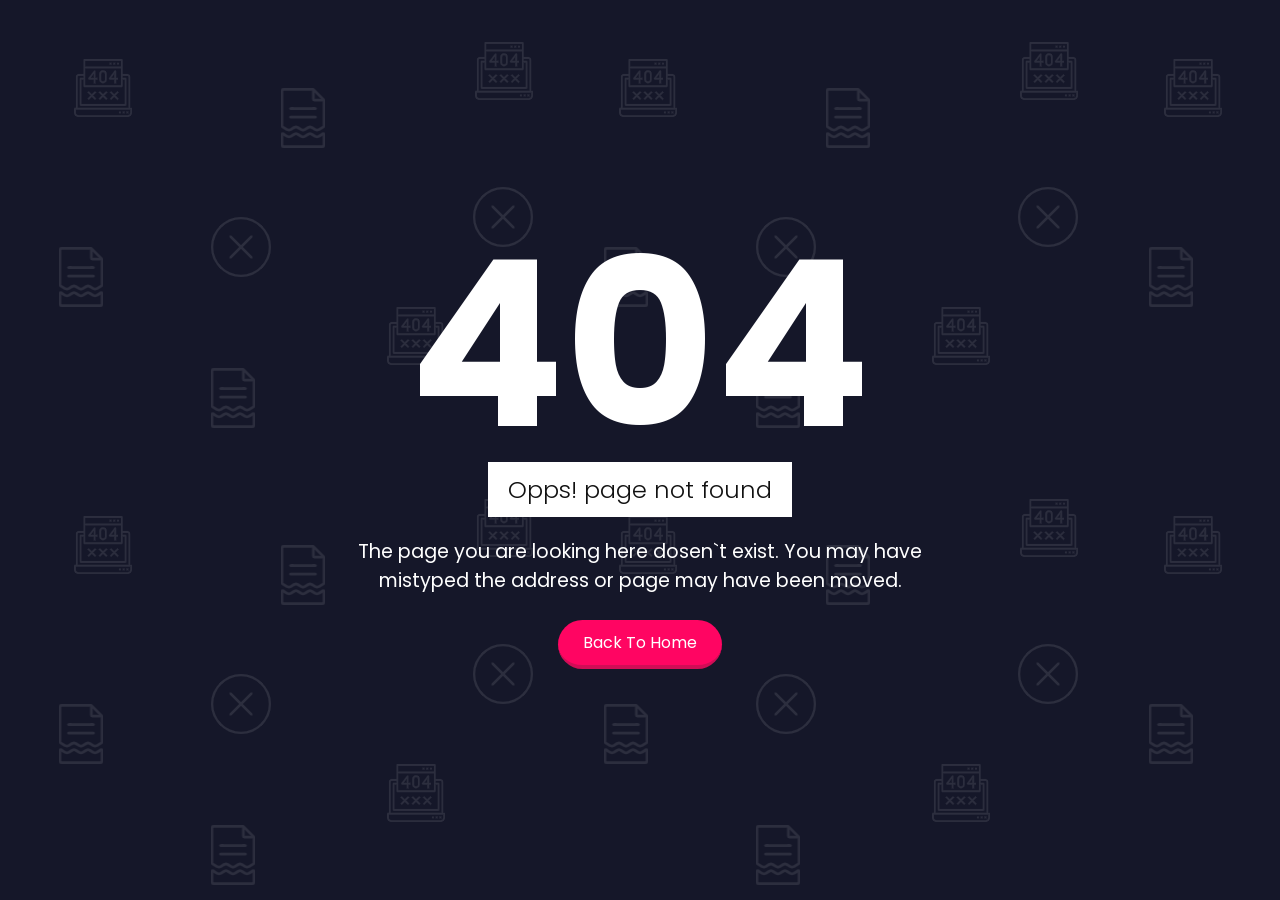
<file: Animation-2 404 Page Not Found _ Web Page Design using Html CSS & Vanilla Javascript Mousemove Parallax/index.html>
<!DOCTYPE html>
<html>
<head>
	<title>404 Page Error</title>
	<!-- Css here -->
	<link rel="stylesheet" type="text/css" href="./styles/css/master.css">
</head>
<body>
	<div id="container">
		<div class="content">
			<h2>404</h2>
			<h4>Opps! page not found</h4>
			<p>The page you are looking here dosen`t exist. You may have mistyped the address or page may have been moved.
			</p>
			<a href="#">Back To Home</a>
		</div>
	</div>

	<script type="text/javascript" src="./styles/js/master.js"></script>
</body>
</html>
</file>
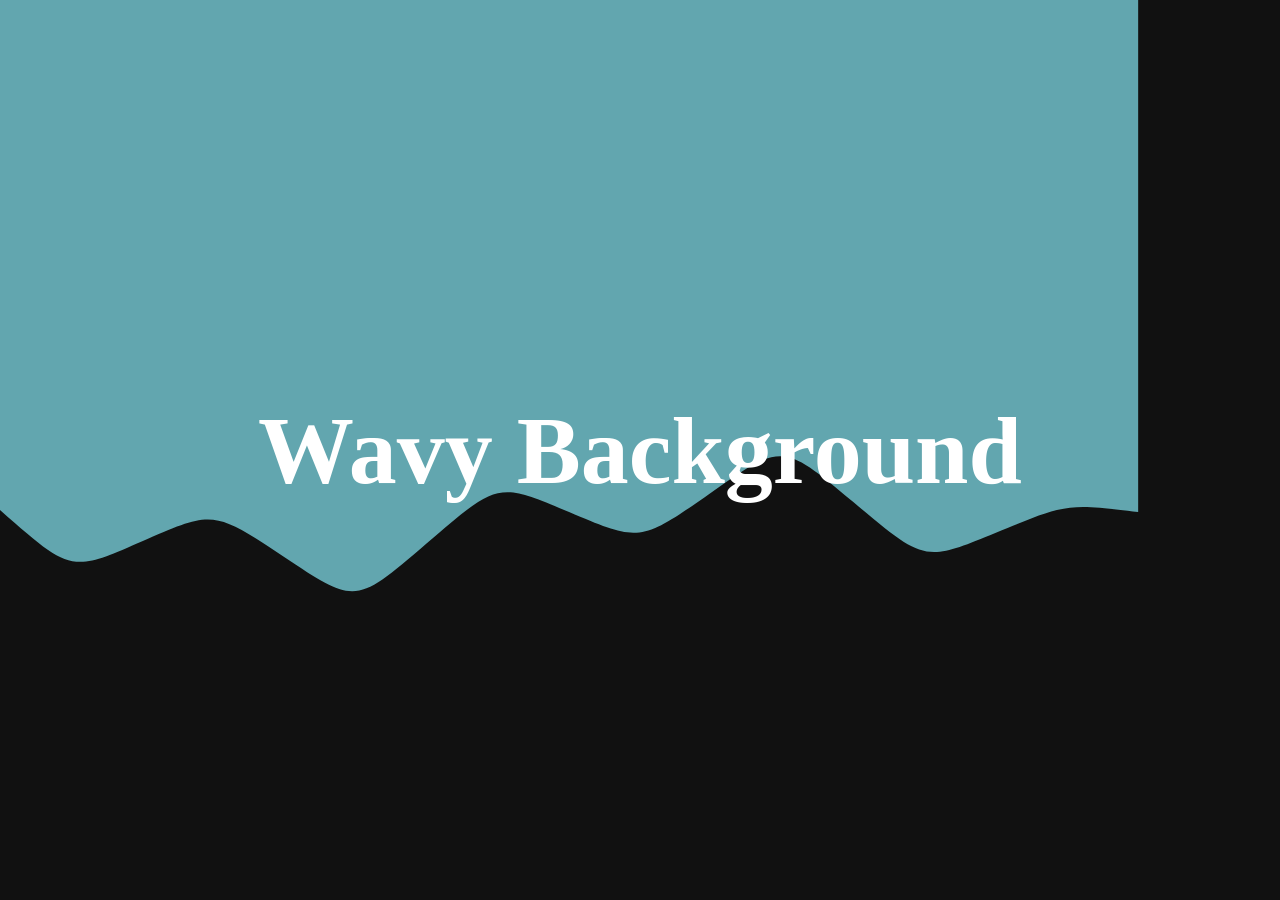
<file: Animation-3 Wavy Background/index.html>
<!DOCTYPE html>
<html>
<head>
	<title>Wavify</title>
	<!-- CSS -->
	<link rel="stylesheet" type="text/css" href="./styles/css/master.css">

</head>
<body>
	<section>
		<svg width="100%" height="100%" version="1.1" xmlns="http://www.w3.org/2000/svg"><defs></defs><path id="myID" d=""/></svg>
		<h2>Wavy Background</h2>
	</section>
	
	<!-- GSAP CDN -->
	<script src="https://cdnjs.cloudflare.com/ajax/libs/gsap/3.2.5/gsap.min.js" integrity="sha256-dGVGQNsKGrmq9K3SboxNKb22dHKCX4srU+4By9N3iLs=" crossorigin="anonymous"></script>
	<!-- JQUERY CDN -->
	<script src="https://code.jquery.com/jquery-3.4.1.js" integrity="sha256-WpOohJOqMqqyKL9FccASB9O0KwACQJpFTUBLTYOVvVU=" crossorigin="anonymous"></script>
	<!-- jquery.wavify.js -->
	<script type="text/javascript" src="./styles/js/jquery.wavify.js"></script>
	<!-- wavify.js -->
	<script type="text/javascript" src="./styles/js/wavify.js"></script>

	<!-- Inline JavaScript -->
	<script type="text/javascript">
				var myWave = $('#myID').wavify({
		  height: 550,
		  bones: 8	,
		  amplitude: 80,
		  color: '#62a6af',
		  speed: .25
		});

	</script>

</body>
</html>
</file>
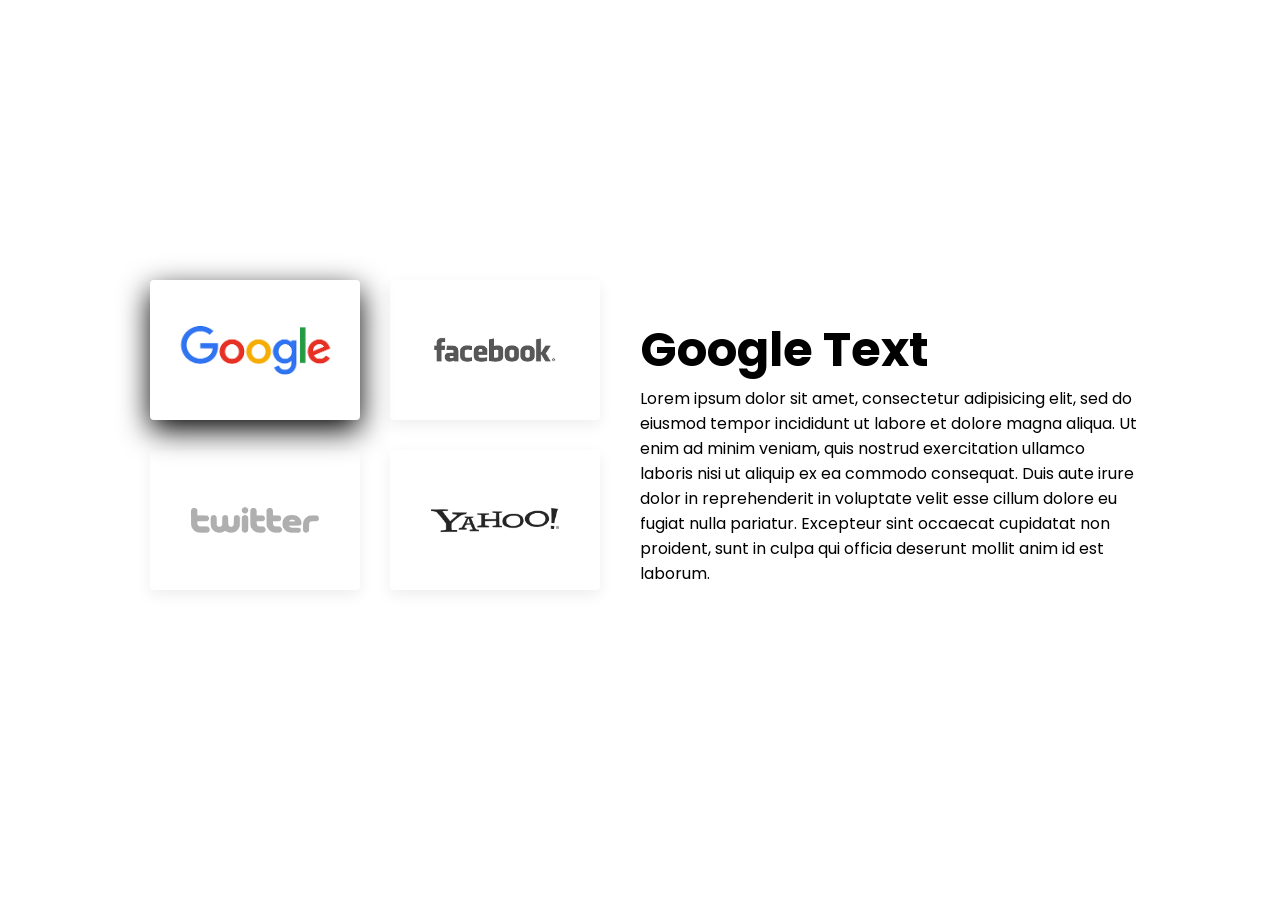
<file: Animation-4 Tabs using Vanilla JavaScript/index.html>
<!DOCTYPE html>
<html>
<head>
	<title>Vanilla JavaScript Tags</title>
	<link rel="stylesheet" type="text/css" href="./styles/css/master.css">
</head>
<body>

	<div class="custom-container">
		<div class="custom-icon">
			<div class="customIconBx active" data-id="content1">
				<img src="./styles/media/1.jpg" >
			</div>
			<div class="customIconBx" data-id="content2">
				<img src="./styles/media/2.jpg" >
			</div>
			<div class="customIconBx" data-id="content3">
				<img src="./styles/media/3.png" >
			</div>
			<div class="customIconBx" data-id="content4">
				<img src="./styles/media/4.jpg"
				>
			</div>
		</div>
		<div class="custom-content">
			<div class="customContentBx active" id="content1">
				<div>
					<div class="text">
						<h2>Google Text</h2>
						<p>
							Lorem ipsum dolor sit amet, consectetur adipisicing elit, sed do eiusmod
							tempor incididunt ut labore et dolore magna aliqua. Ut enim ad minim veniam,
							quis nostrud exercitation ullamco laboris nisi ut aliquip ex ea commodo
							consequat. Duis aute irure dolor in reprehenderit in voluptate velit esse
							cillum dolore eu fugiat nulla pariatur. Excepteur sint occaecat cupidatat non
							proident, sunt in culpa qui officia deserunt mollit anim id est laborum.
						</p>
					</div>
				</div>
			</div>
			<div class="customContentBx" id="content2">
				<div>
					<div class="text">
						<h2>Facebook Text</h2>
						<p>
							Lorem ipsum dolor sit amet, consectetur adipisicing elit, sed do eiusmod
							tempor incididunt ut labore et dolore magna aliqua. Ut enim ad minim veniam,
							quis nostrud exercitation ullamco laboris nisi ut aliquip ex ea commodo
							consequat. Duis aute irure dolor in reprehenderit in voluptate velit esse
							cillum dolore eu fugiat nulla pariatur. Excepteur sint occaecat cupidatat non
							proident, sunt in culpa qui officia deserunt mollit anim id est laborum.
						</p>
					</div>
				</div>
			</div>
			<div class="customContentBx" id="content3">
				<div>
					<div class="text">
						<h2>Twitter Text</h2>
						<p>
							Lorem ipsum dolor sit amet, consectetur adipisicing elit, sed do eiusmod
							tempor incididunt ut labore et dolore magna aliqua. Ut enim ad minim veniam,
							quis nostrud exercitation ullamco laboris nisi ut aliquip ex ea commodo
							consequat. Duis aute irure dolor in reprehenderit in voluptate velit esse
							cillum dolore eu fugiat nulla pariatur. Excepteur sint occaecat cupidatat non
							proident, sunt in culpa qui officia deserunt mollit anim id est laborum.
						</p>
					</div>
				</div>
			</div>
			<div class="customContentBx" id="content4">
				<div>
					<div class="text">
						<h2>Yahoo Text</h2>
						<p>
							Lorem ipsum dolor sit amet, consectetur adipisicing elit, sed do eiusmod
							tempor incididunt ut labore et dolore magna aliqua. Ut enim ad minim veniam,
							quis nostrud exercitation ullamco laboris nisi ut aliquip ex ea commodo
							consequat. Duis aute irure dolor in reprehenderit in voluptate velit esse
							cillum dolore eu fugiat nulla pariatur. Excepteur sint occaecat cupidatat non
							proident, sunt in culpa qui officia deserunt mollit anim id est laborum.
						</p>
					</div>
				</div>
			</div>
		</div>
	</div>
	<script type="text/javascript" src="./styles/js/master.js"></script>
	<script type="text/javascript" >
		// var customIconBx = document.querySelectorAll('.customIconBx');
		// var customContentBx = document.querySelectorAll('.customContentBx');
		// for (var i = 0; i < customIconBx.length; i++) {
		// 	customIconBx[i].addEventListener('mouseover',function(){
		// 		for (var i = 0; i < customContentBx.length; i++) {
		// 			customContentBx[i].className='customContentBx';
		// 		}
		// 		document.getElementById(this.dataset.id).className='customContentBx active';

		// 		for (var i = 0; i < customIconBx.length; i++) {
		// 			customIconBx[i].className = 'customIconBx';
		// 		}
		// 		this.className = 'customIconBx active';
		// 	})
		// }
	</script>
</body>
</html>
</file>
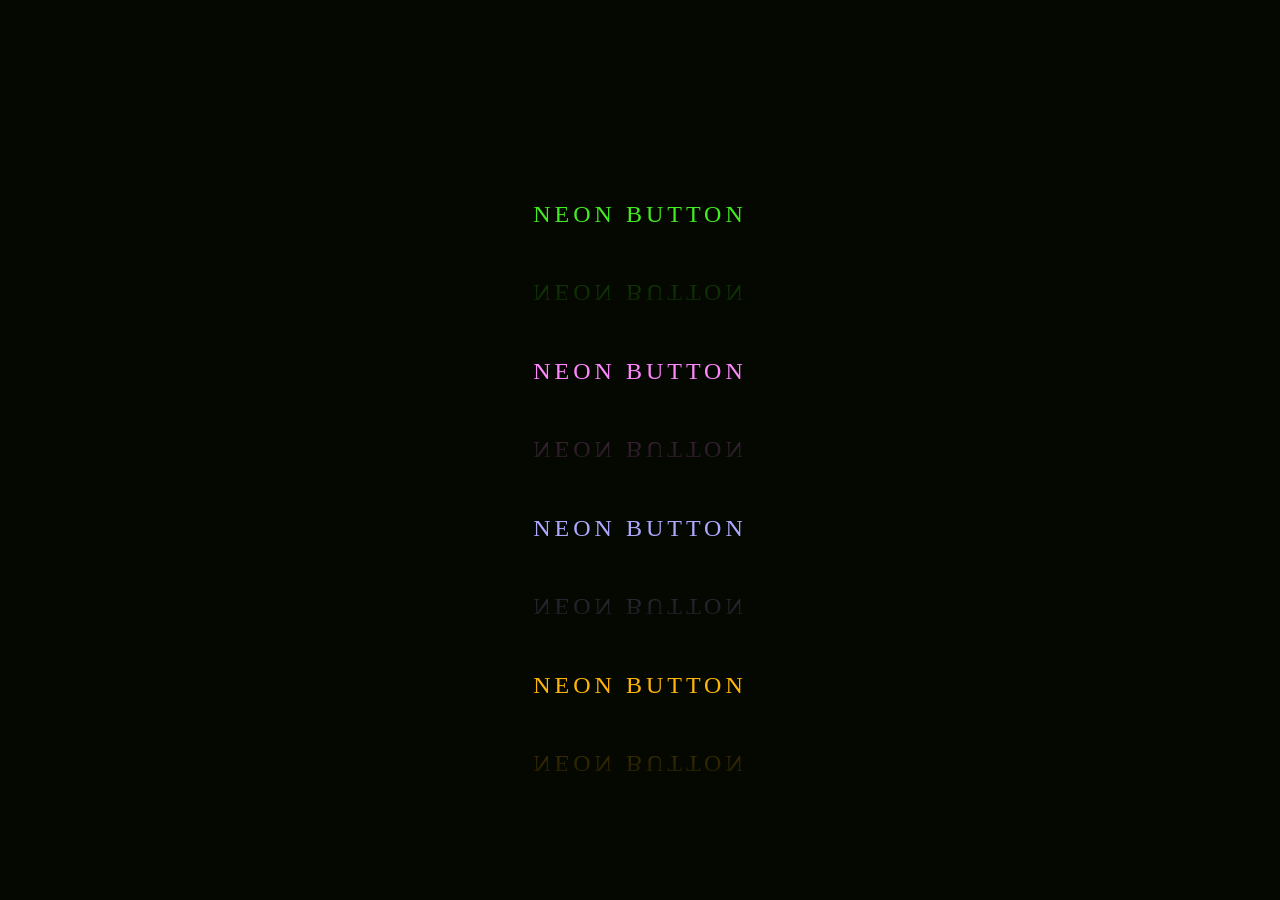
<file: Animation-5 Neon Light Button Animation Effects on Hover/index.html>
<!DOCTYPE html>
<html>
<head>
	<title>Neon Light Button Hover Effects</title>
	<link rel="stylesheet" type="text/css" href="./styles/css/master.css">
</head>
<body>
	<div class="customButton">
		<a href="">
			<span></span>
			<span></span>
			<span></span>
			<span></span>
			Neon Button
		</a>
		<a href="">
			<span></span>
			<span></span>
			<span></span>
			<span></span>
			Neon Button
		</a>
		<a href="">
			<span></span>
			<span></span>
			<span></span>
			<span></span>
			Neon Button
		</a>
		<a href="">
			<span></span>
			<span></span>
			<span></span>
			<span></span>
			Neon Button
		</a>
	</div>
	
	<script type="text/javascript" src="./styles/js/master.js"></script>
</body>
</html>
</file>
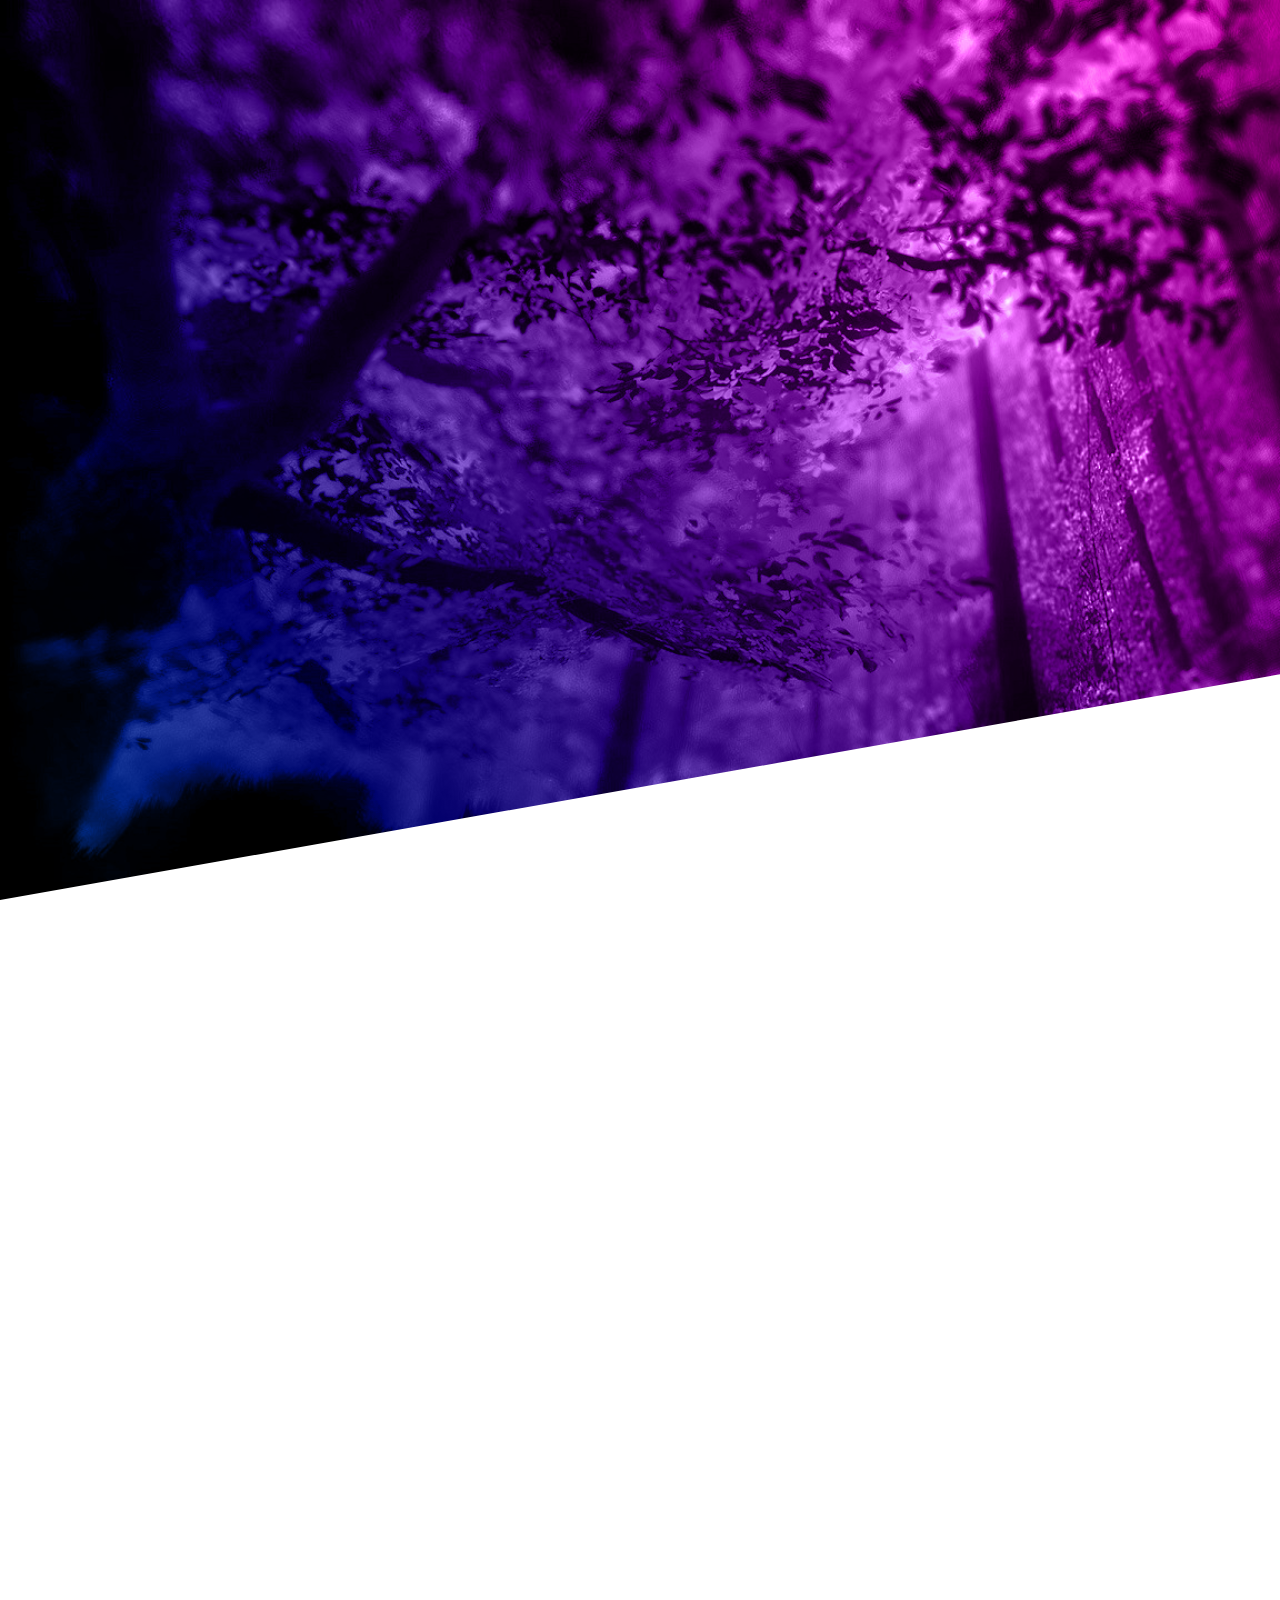
<file: Animation-6 CSS3 Transform Effects on Scroll 2 Skewed Background/index.html>
<!DOCTYPE html>
<html>
<head>
	<title>Page Scroll Effects 2</title>
	<link rel="stylesheet" type="text/css" href="./styles/css/master.css">
</head>
<body>
	<section class="background">
		<span class="skewed">
			
		</span>
	</section>
	<script type="text/javascript" src="./styles/js/master.js"></script>
</body>
</html>
</file>
<file: Animation-2 404 Page Not Found _ Web Page Design using Html CSS & Vanilla Javascript Mousemove Parallax/styles/css/master.css>
@import url("https://fonts.googleapis.com/css?family=Poppins:100,200,300,400,500,600,700,800,900");
* {
  margin: 0;
  padding: 0;
  box-sizing: border-box;
  font-family: "Poppins", sans-serif;
}

body {
  background: linear-gradient(45deg, #8500ff, #5acaff);
  height: 100vh;
}

#container {
  position: absolute;
  width: 100%;
  height: 100%;
  display: flex;
  justify-content: center;
  align-items: center;
  background: url(../media/404.png), #151729;
  box-shadow: 0 15px 30px rgba(0, 0, 0, 0.5);
}

#container .content {
  max-width: 600px;
  text-align: center;
}

#container .content h2 {
  font-size: 18vw;
  color: #fff;
  line-height: 1em;
}

#container .content h4 {
  position: relative;
  font-size: 1.5em;
  margin-bottom: 20px;
  color: #111;
  background: #fff;
  font-weight: 300;
  padding: 10px 20px;
  display: inline-block;
}

#container .content p {
  color: #fff;
  font-size: 1.2em;
}

#container .content a {
  position: relative;
  display: inline-block;
  padding: 10px 25px;
  background: #ff0562;
  color: #fff;
  text-decoration: none;
  margin-top: 25px;
  border-radius: 25px;
  border-bottom: 4px solid #d00d56;
}

/*# sourceMappingURL=master.css.map */
</file>
<file: Animation-3 Wavy Background/styles/css/master.css>
* {
  margin: 0px;
  box-sizing: border-box;
}

section {
  position: absolute;
  width: 100%;
  height: 100vh;
  background: #111;
  display: flex;
  justify-content: center;
  align-items: center;
}

section h2 {
  position: relative;
  color: #fff;
  font-size: 6em;
}

section svg {
  position: absolute;
  top: 0;
  left: 0;
}

/*# sourceMappingURL=master.css.map */
</file>
<file: Animation-4 Tabs using Vanilla JavaScript/styles/css/master.css>
@import url("https://fonts.googleapis.com/css?family=Poppins:300,400,500,600,700&display=swap");
* {
  margin: 0;
  padding: 0;
  font-family: "Poppins", sans-serif;
  box-sizing: border-box;
}

body {
  display: flex;
  justify-content: center;
  align-items: center;
  min-height: 100vh;
}

.custom-container {
  position: relative;
  display: flex;
  flex-wrap: wrap;
  width: 1000px;
}

.custom-container .custom-icon {
  position: relative;
  width: 50%;
  text-align: center;
  display: flex;
  justify-content: center;
  flex-wrap: wrap;
  align-items: center;
}

.custom-container .custom-icon .customIconBx {
  position: relative;
  width: calc(50% - 40px);
  margin: 0 30px 30px 0;
  padding: 0 25px;
  height: 140px;
  display: flex;
  flex-wrap: wrap;
  justify-content: center;
  align-items: center;
  border-radius: 4px;
  transition: 0.5s;
  box-shadow: 0 5px 15px rgba(0, 0, 0, 0.07);
}

.custom-container .custom-icon .customIconBx.active {
  transition: 0.5s;
  box-shadow: 0 10px 30px black;
}

.custom-container .custom-icon .customIconBx img {
  max-width: 100%;
  filter: grayscale(1);
  transition: 0.5s;
  transform: scale(0.8);
}

.custom-container .custom-icon .customIconBx.active img {
  filter: grayscale(0);
  transform: scale(1);
  transition: 0.5s;
}

.custom-content {
  position: relative;
  width: 50%;
  overflow: hidden;
}

.custom-content .customContentBx {
  position: absolute;
  width: 100%;
  height: 100%;
  display: flex;
  justify-content: center;
  align-items: center;
  transition: 0.5s;
  transform: scale(0);
  opacity: 0;
}

.custom-content .customContentBx.active {
  transform: scale(1);
  opacity: 1;
}

.custom-content .customContentBx h2 {
  font-size: 3em;
}

/*# sourceMappingURL=master.css.map */
</file>
<file: Animation-5 Neon Light Button Animation Effects on Hover/styles/css/master.css>
* {
  margin: 0;
  padding: 0;
  box-sizing: border-box;
}

.customButton {
  font-family: consolas;
  display: flex;
  justify-content: center;
  align-items: center;
  min-height: 100vh;
  flex-direction: column;
  background: #050801;
}

.customButton a {
  position: relative;
  display: inline-block;
  padding: 25px 30px;
  margin: 40px 0;
  color: #03e9f4;
  font-size: 24px;
  text-decoration: none;
  text-transform: uppercase;
  overflow: hidden;
  transition: 0.5s;
  letter-spacing: 4px;
  -webkit-box-reflect: below 1px linear-gradient(transparent, #0005);
}

.customButton a:hover {
  background: #03e9f4;
  color: #050801;
  box-shadow: 0 0 5px #03e9f4, 0 0 25px #03e9f4, 0 0 50px #03e9f4, 0 0 200px #03e9f4;
}

.customButton a span {
  position: absolute;
  display: block;
}

.customButton a span:nth-child(1) {
  top: 0;
  left: -100%;
  width: 100%;
  height: 2px;
  background: linear-gradient(90deg, transparent, #03e9f4);
  animation: animate1 1s linear infinite;
}

@keyframes animate1 {
  0% {
    left: -100%;
  }
  50%, 100% {
    left: 100%;
  }
}
.customButton a span:nth-child(2) {
  top: -100%;
  right: 0;
  width: 2px;
  height: 100%;
  background: linear-gradient(180deg, transparent, #03e9f4);
  animation: animate2 1s linear infinite;
  animation-delay: 0.25s;
}

@keyframes animate2 {
  0% {
    top: -100%;
  }
  50%, 100% {
    top: 100%;
  }
}
.customButton a span:nth-child(3) {
  bottom: 0;
  right: -100%;
  width: 100%;
  height: 2px;
  background: linear-gradient(270deg, transparent, #03e9f4);
  animation: animate3 1s linear infinite;
  animation-delay: 0.5s;
}

@keyframes animate3 {
  0% {
    right: -100%;
  }
  50%, 100% {
    right: 100%;
  }
}
.customButton a span:nth-child(4) {
  bottom: -100%;
  left: 0;
  width: 2px;
  height: 100%;
  background: linear-gradient(360deg, transparent, #03e9f4);
  animation: animate4 1s linear infinite;
  animation-delay: 0.75s;
}

@keyframes animate4 {
  0% {
    bottom: -100%;
  }
  50%, 100% {
    bottom: 100%;
  }
}
.customButton a:nth-child(1) {
  filter: hue-rotate(290deg);
}

.customButton a:nth-child(2) {
  filter: hue-rotate(110deg);
}

.customButton a:nth-child(3) {
  filter: hue-rotate(69deg);
}

.customButton a:nth-child(4) {
  filter: hue-rotate(230deg);
}

/*# sourceMappingURL=master.css.map */
</file>
<file: Animation-6 CSS3 Transform Effects on Scroll 2 Skewed Background/styles/css/master.css>
* {
  margin: 0;
  padding: 0;
}

body {
  height: 200vh;
  background: #fff;
}

.background {
  position: absolute;
  width: 100%;
  height: 100vh;
  background: url(../media/wallpaper.jpg), linear-gradient(230deg, #f533d4, #2461bb);
  background-blend-mode: luminosity;
  background-size: cover;
}

.background .skewed {
  position: absolute;
  bottom: -100%;
  left: 0;
  width: 100%;
  height: 100%;
  background: #fff;
  transform: skewY(-10deg);
  transform-origin: top left;
}

/*# sourceMappingURL=master.css.map */
</file>
